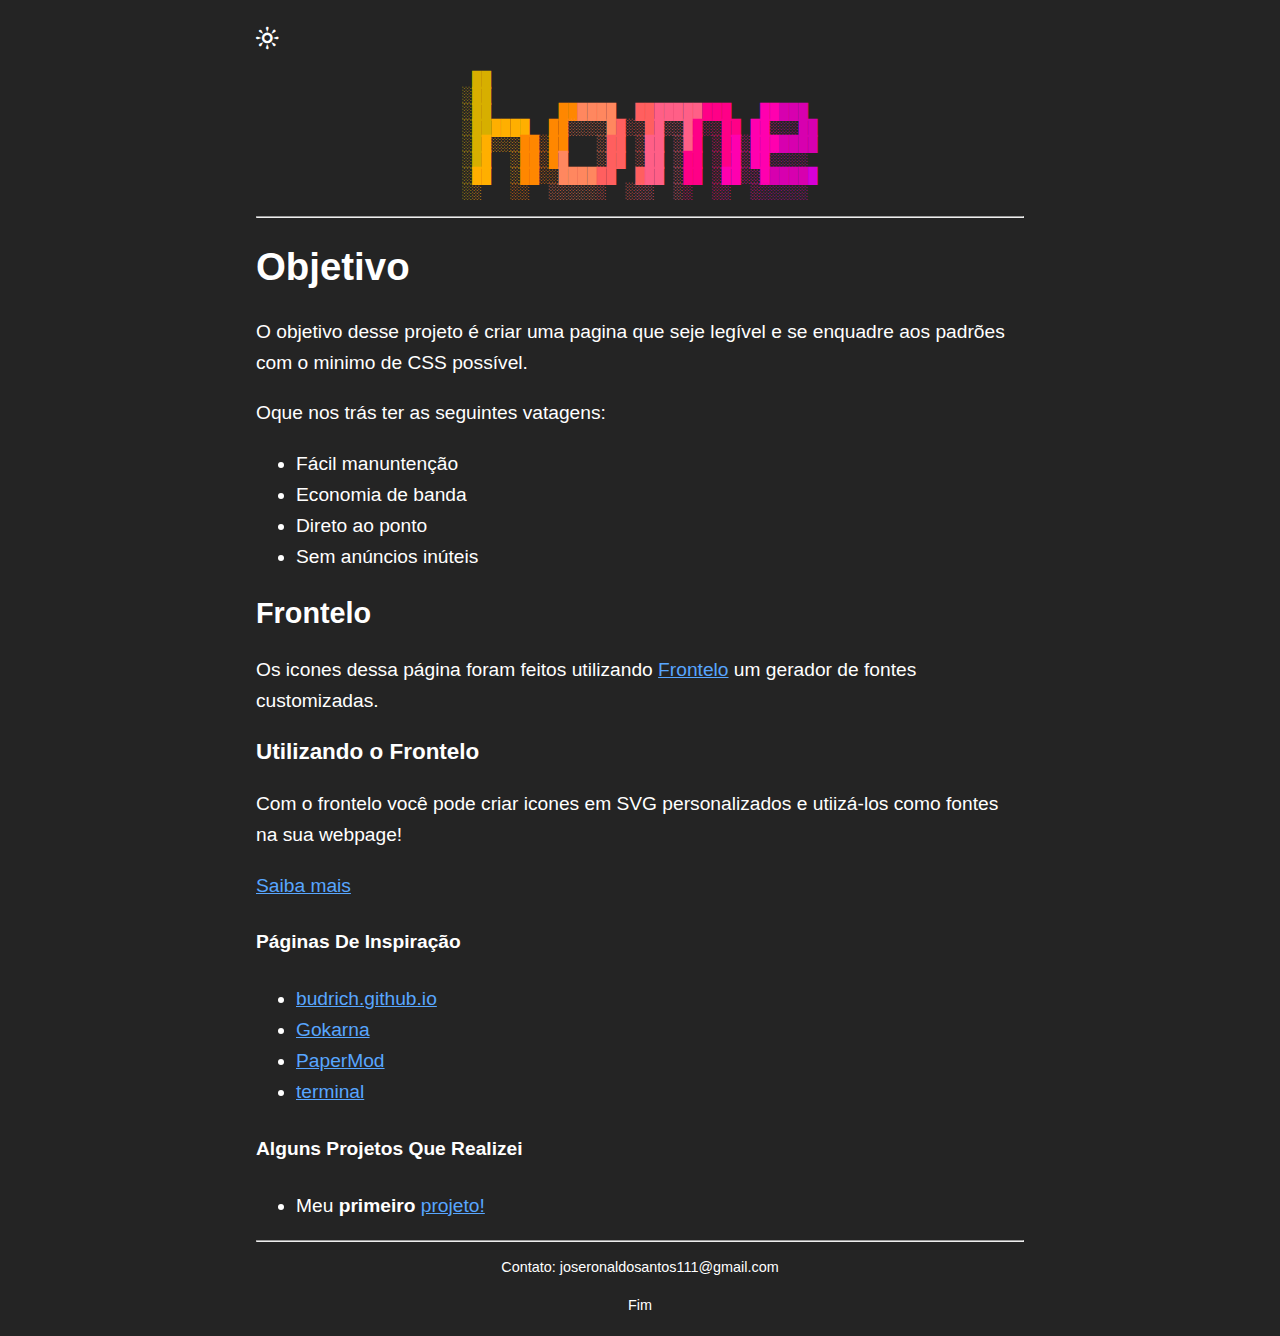
<file: index.html>
<!DOCTYPE html>
<html lang="pt-br">

<head>
    <meta charset="UTF-8">
    <meta http-equiv="X-UA-Compatible" content="IE=edge">
    <meta name="viewport" content="width=device-width, initial-scale=1.0">
    <title>Home</title>
    <link rel="stylesheet" href="./assets/css/main.css">
    <link id="dark-theme" rel="stylesheet" href="./assets/css/escuro.css">
</head>

<body>
    <header>
        <span class="icon pointer" id="escuro"aria-label=""></span>
        <script src="assets/js/script.min.js"></script>
        <div class="text-center">
            <pre class="pre">
<span style="color:#d7af00;"> ██ </span><span style="color:#ffaf00;">    </span><span style="color:#ff8700;">     </span><span style="color:#ff875f;">    </span><span style="color:#ff5f5f;">    </span><span style="color:#ff5f87;">     </span><span style="color:#ff0087;">    </span><span style="color:#ff00af;">    </span><span style="color:#d700af;">   
</span><span style="color:#d7af00;">░██</span><span style="color:#ffaf00;">     </span><span style="color:#ff8700;">    </span><span style="color:#ff875f;">    </span><span style="color:#ff5f5f;">     </span><span style="color:#ff5f87;">    </span><span style="color:#ff0087;">    </span><span style="color:#ff00af;">     </span><span style="color:#d700af;">   
</span><span style="color:#d7af00;">░██</span><span style="color:#ffaf00;">    </span><span style="color:#ff8700;">   ██</span><span style="color:#ff875f;">████</span><span style="color:#ff5f5f;">  ██</span><span style="color:#ff5f87;">█████</span><span style="color:#ff0087;">███ </span><span style="color:#ff00af;">  ██</span><span style="color:#d700af;">███ 
</span><span style="color:#d7af00;">░██</span><span style="color:#ffaf00;">████</span><span style="color:#ff8700;">  ██</span><span style="color:#ff875f;">░░░░█</span><span style="color:#ff5f5f;">█░░█</span><span style="color:#ff5f87;">█░░█</span><span style="color:#ff0087;">█░░██</span><span style="color:#ff00af;"> ██░</span><span style="color:#d700af;">░░██
</span><span style="color:#d7af00;">░█</span><span style="color:#ffaf00;">█░░░</span><span style="color:#ff8700;">██░██</span><span style="color:#ff875f;">   ░</span><span style="color:#ff5f5f;">██ ░</span><span style="color:#ff5f87;">██ ░█</span><span style="color:#ff0087;">█ ░█</span><span style="color:#ff00af;">█░███</span><span style="color:#d700af;">████
</span><span style="color:#d7af00;">░█</span><span style="color:#ffaf00;">█  ░</span><span style="color:#ff8700;">██░█</span><span style="color:#ff875f;">█   ░</span><span style="color:#ff5f5f;">██ ░</span><span style="color:#ff5f87;">██ ░</span><span style="color:#ff0087;">██ ░█</span><span style="color:#ff00af;">█░██</span><span style="color:#d700af;">░░░░</span><span style="color:#d700d7;"> 
</span><span style="color:#d7af00;">░</span><span style="color:#ffaf00;">██  ░</span><span style="color:#ff8700;">██░░</span><span style="color:#ff875f;">████</span><span style="color:#ff5f5f;">██  █</span><span style="color:#ff5f87;">██ ░</span><span style="color:#ff0087;">██ ░</span><span style="color:#ff00af;">██░░█</span><span style="color:#d700af;">████</span><span style="color:#d700d7;">█
</span><span style="color:#d7af00;">░</span><span style="color:#ffaf00;">░   </span><span style="color:#ff8700;">░░  </span><span style="color:#ff875f;">░░░░░</span><span style="color:#ff5f5f;">░  ░</span><span style="color:#ff5f87;">░░  ░</span><span style="color:#ff0087;">░  ░</span><span style="color:#ff00af;">░  ░</span><span style="color:#d700af;">░░░░░</span><span style="color:#d700d7;"> 
</span></pre>
        </div>
        <hr>
    </header>
    <main>
        <h1>Objetivo</h1>
        <p>O objetivo desse projeto é criar uma pagina que seje legível e se enquadre aos padrões com o minimo de CSS
            possível.</p>
        <P>Oque nos trás ter as seguintes vatagens:</P>
        <ul>
            <li>Fácil manuntenção</li>
            <li>Economia de banda</li>
            <li>Direto ao ponto</li>
            <li>Sem anúncios inúteis</li>
        </ul>
        <h2>Frontelo</h2>
        <p>Os icones dessa página foram feitos utilizando <a href="https://fontello.com/">Frontelo</a> um gerador de
            fontes customizadas.</p>
        <h3>Utilizando o Frontelo</h3>
        <p>Com o frontelo você pode criar icones em SVG personalizados e utiizá-los como fontes na sua webpage!</p>
        <a href="frontelo.php">Saiba mais</a>
        <section>
            <h4>Páginas De Inspiração</h4>
            <ul>
                <li><a href="https://budrich.github.io">budrich.github.io</a></li>
                <li><a href="https://gokarna-hugo.netlify.app/">Gokarna</a></li>
                <li><a href="https://adityatelange.github.io/hugo-PaperMod/">PaperMod</a></li>
                <li><a href="https://hugo-terminal.vercel.app/">terminal</a></li>
            </ul>
            <h4>Alguns Projetos Que Realizei</h4>
            <ul>
                <li>Meu <strong>primeiro</strong> <a href="blog-main/index.html">projeto!</a></li>
            </ul>
        </section>
    </main>
    <footer class="text-center">
        <hr>
        <p>Contato: joseronaldosantos111@gmail.com</p>
        <p>Fim</p>
    </footer>
</body>

</html>
</file>
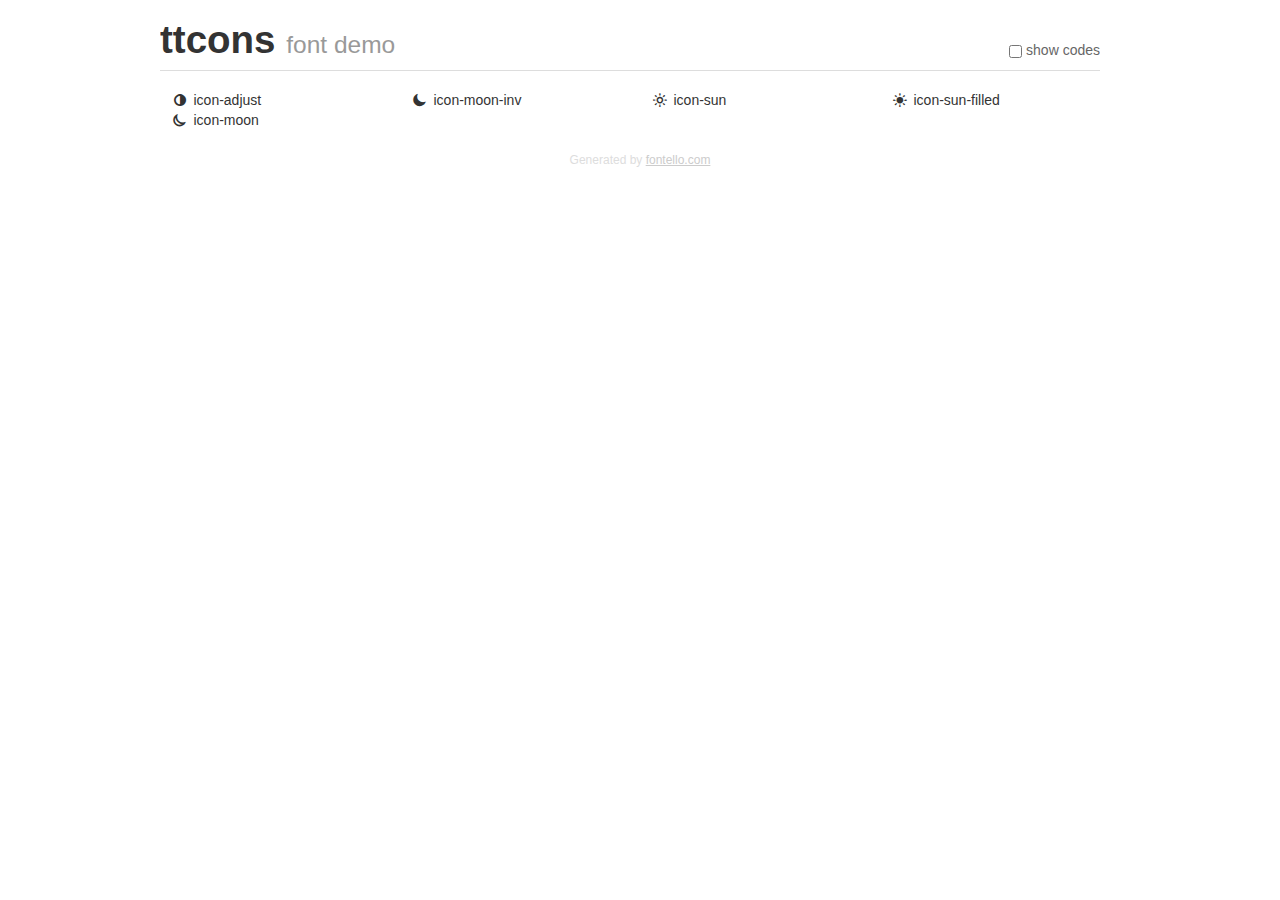
<file: assets/fonts/antigo/demo.html>
<!DOCTYPE html>
<html>
  <head>
  <!--[if lt IE 9]><script language="javascript" type="text/javascript" src="//html5shim.googlecode.com/svn/trunk/html5.js"></script><![endif]-->
  <meta charset="UTF-8">
  <style>
    html {
      font-size: 100%;
      -webkit-text-size-adjust: 100%;
      -ms-text-size-adjust: 100%;
    }
    a:focus {
      outline: thin dotted #333;
      outline: 5px auto -webkit-focus-ring-color;
      outline-offset: -2px;
    }
    a:hover,
    a:active {
      outline: 0;
    }
    input {
      margin: 0;
      font-size: 100%;
      vertical-align: middle;
      *overflow: visible;
      line-height: normal;
    }
    input::-moz-focus-inner {
      padding: 0;
      border: 0;
    }
    body {
      margin: 0;
      font-family: "Helvetica Neue", Helvetica, Arial, sans-serif;
      font-size: 14px;
      line-height: 20px;
      color: #333;
      background-color: #fff;
    }
    a {
      color: #08c;
      text-decoration: none;
    }
    a:hover {
      color: #005580;
      text-decoration: underline;
    }
    .row {
      margin-left: -20px;
      *zoom: 1;
    }
    .row:before,
    .row:after {
      display: table;
      content: "";
      line-height: 0;
    }
    .row:after {
      clear: both;
    }
    .span3 {
      float: left;
      min-height: 1px;
      margin-left: 20px;
      width: 220px;
    }
    .container {
      width: 940px;
      margin-right: auto;
      margin-left: auto;
      *zoom: 1;
    }
    .container:before,
    .container:after {
      display: table;
      content: "";
      line-height: 0;
    }
    .container:after {
      clear: both;
    }
    small {
      font-size: 85%;
    }
    h1 {
      margin: 10px 0;
      font-family: inherit;
      font-weight: bold;
      line-height: 20px;
      color: inherit;
      text-rendering: optimizelegibility;
      line-height: 40px;
      font-size: 38.5px;
    }
    h1 small {
      font-weight: normal;
      line-height: 1;
      color: #999;
      font-size: 24.5px;
    }

    body {
      margin-top: 90px;
    }
    .header {
      position: fixed;
      top: 0;
      left: 50%;
      margin-left: -480px;
      background-color: #fff;
      border-bottom: 1px solid #ddd;
      padding-top: 10px;
      z-index: 10;
    }
    .footer {
      color: #ddd;
      font-size: 12px;
      text-align: center;
      margin-top: 20px;
    }
    .footer a {
      color: #ccc;
      text-decoration: underline;
    }
    .the-icons {
      font-size: 14px;
      line-height: 24px;
    }
    .switch {
      position: absolute;
      right: 0;
      bottom: 10px;
      color: #666;
    }
    .switch input {
      margin-right: 0.3em;
    }
    .codesOn .i-name {
      display: none;
    }
    .codesOn .i-code {
      display: inline;
    }
    .i-code {
      display: none;
    }
    @font-face {
      font-family: 'ttcons';
      src: url('./font/ttcons.eot?99549037');
      src: url('./font/ttcons.eot?99549037#iefix') format('embedded-opentype'),
           url('./font/ttcons.woff?99549037') format('woff'),
           url('./font/ttcons.ttf?99549037') format('truetype'),
           url('./font/ttcons.svg?99549037#ttcons') format('svg');
      font-weight: normal;
      font-style: normal;
    }
    .demo-icon {
      font-family: "ttcons";
      font-style: normal;
      font-weight: normal;
      speak: never;
     
      display: inline-block;
      text-decoration: inherit;
      width: 1em;
      margin-right: .2em;
      text-align: center;
      /* opacity: .8; */
     
      /* For safety - reset parent styles, that can break glyph codes*/
      font-variant: normal;
      text-transform: none;
     
      /* fix buttons height, for twitter bootstrap */
      line-height: 1em;
     
      /* Animation center compensation - margins should be symmetric */
      /* remove if not needed */
      margin-left: .2em;
     
      /* You can be more comfortable with increased icons size */
      /* font-size: 120%; */
     
      /* Font smoothing. That was taken from TWBS */
      -webkit-font-smoothing: antialiased;
      -moz-osx-font-smoothing: grayscale;
     
      /* Uncomment for 3D effect */
      /* text-shadow: 1px 1px 1px rgba(127, 127, 127, 0.3); */
    }
    </style>
    <link rel="stylesheet" href="css/animation.css"><!--[if IE 7]><link rel="stylesheet" href="css/" + font.fontname + "-ie7.css"><![endif]-->
    <script>
      function toggleCodes(on) {
        var obj = document.getElementById('icons');
      
        if (on) {
          obj.className += ' codesOn';
        } else {
          obj.className = obj.className.replace(' codesOn', '');
        }
      }
    </script>
  </head>
  <body>
    <div class="container header">
      <h1>ttcons <small>font demo</small></h1>
      <label class="switch">
        <input type="checkbox" onclick="toggleCodes(this.checked)">show codes
      </label>
    </div>
    <div class="container" id="icons">
      <div class="row">
        <div class="span3" title="Code: 0xe800">
          <i class="demo-icon icon-adjust">&#xe800;</i> <span class="i-name">icon-adjust</span><span class="i-code">0xe800</span>
        </div>
        <div class="span3" title="Code: 0xe801">
          <i class="demo-icon icon-moon-inv">&#xe801;</i> <span class="i-name">icon-moon-inv</span><span class="i-code">0xe801</span>
        </div>
        <div class="span3" title="Code: 0xe802">
          <i class="demo-icon icon-sun">&#xe802;</i> <span class="i-name">icon-sun</span><span class="i-code">0xe802</span>
        </div>
        <div class="span3" title="Code: 0xe803">
          <i class="demo-icon icon-sun-filled">&#xe803;</i> <span class="i-name">icon-sun-filled</span><span class="i-code">0xe803</span>
        </div>
      </div>
      <div class="row">
        <div class="span3" title="Code: 0xe804">
          <i class="demo-icon icon-moon">&#xe804;</i> <span class="i-name">icon-moon</span><span class="i-code">0xe804</span>
        </div>
      </div>
    </div>
    <div class="container footer">Generated by <a href="https://fontello.com">fontello.com</a></div>
  </body>
</html>
</file>
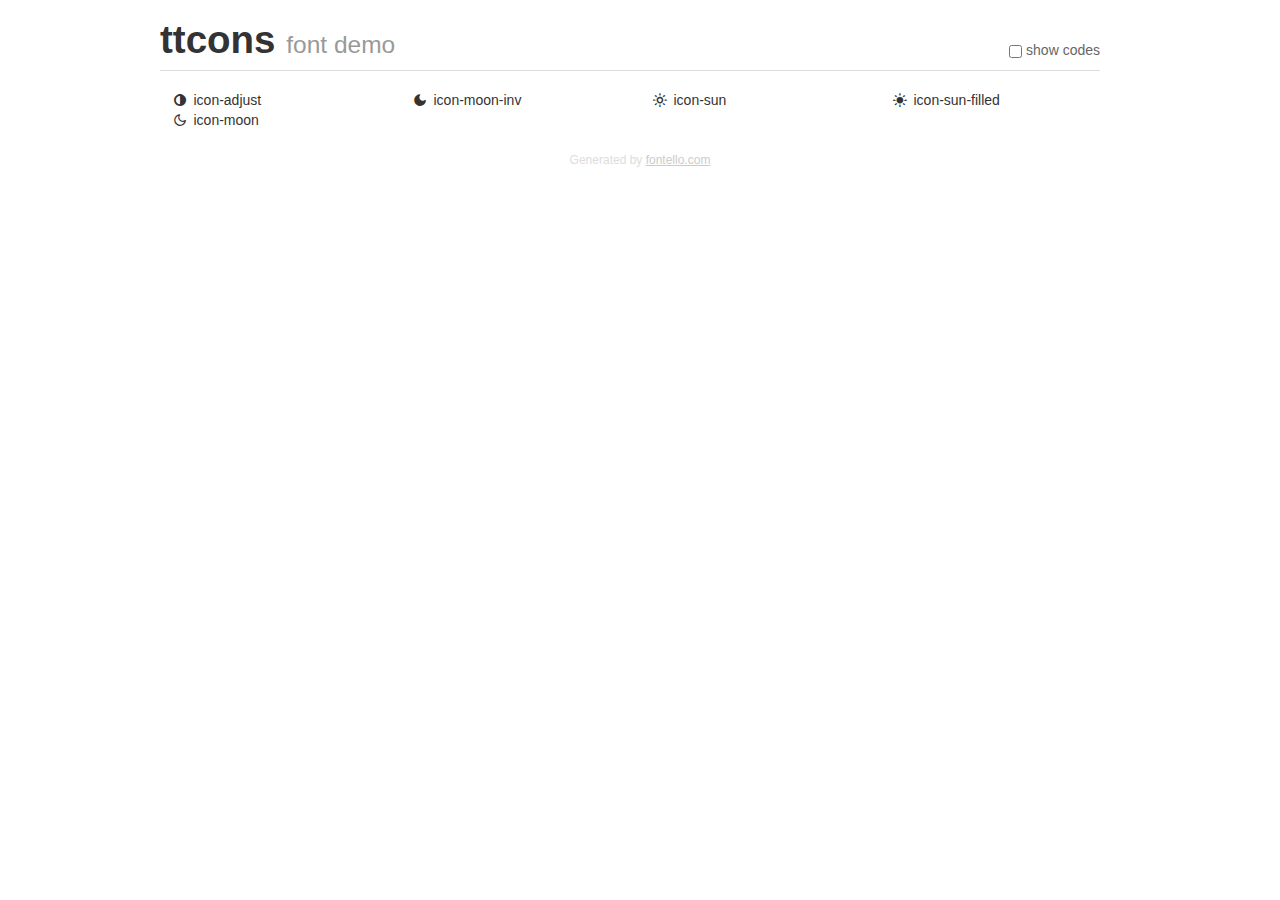
<file: assets/fonts/fontello-b865ab6e/demo.html>
<!DOCTYPE html>
<html>
  <head>
  <!--[if lt IE 9]><script language="javascript" type="text/javascript" src="//html5shim.googlecode.com/svn/trunk/html5.js"></script><![endif]-->
  <meta charset="UTF-8">
  <style>
    html {
      font-size: 100%;
      -webkit-text-size-adjust: 100%;
      -ms-text-size-adjust: 100%;
    }
    a:focus {
      outline: thin dotted #333;
      outline: 5px auto -webkit-focus-ring-color;
      outline-offset: -2px;
    }
    a:hover,
    a:active {
      outline: 0;
    }
    input {
      margin: 0;
      font-size: 100%;
      vertical-align: middle;
      *overflow: visible;
      line-height: normal;
    }
    input::-moz-focus-inner {
      padding: 0;
      border: 0;
    }
    body {
      margin: 0;
      font-family: "Helvetica Neue", Helvetica, Arial, sans-serif;
      font-size: 14px;
      line-height: 20px;
      color: #333;
      background-color: #fff;
    }
    a {
      color: #08c;
      text-decoration: none;
    }
    a:hover {
      color: #005580;
      text-decoration: underline;
    }
    .row {
      margin-left: -20px;
      *zoom: 1;
    }
    .row:before,
    .row:after {
      display: table;
      content: "";
      line-height: 0;
    }
    .row:after {
      clear: both;
    }
    .span3 {
      float: left;
      min-height: 1px;
      margin-left: 20px;
      width: 220px;
    }
    .container {
      width: 940px;
      margin-right: auto;
      margin-left: auto;
      *zoom: 1;
    }
    .container:before,
    .container:after {
      display: table;
      content: "";
      line-height: 0;
    }
    .container:after {
      clear: both;
    }
    small {
      font-size: 85%;
    }
    h1 {
      margin: 10px 0;
      font-family: inherit;
      font-weight: bold;
      line-height: 20px;
      color: inherit;
      text-rendering: optimizelegibility;
      line-height: 40px;
      font-size: 38.5px;
    }
    h1 small {
      font-weight: normal;
      line-height: 1;
      color: #999;
      font-size: 24.5px;
    }

    body {
      margin-top: 90px;
    }
    .header {
      position: fixed;
      top: 0;
      left: 50%;
      margin-left: -480px;
      background-color: #fff;
      border-bottom: 1px solid #ddd;
      padding-top: 10px;
      z-index: 10;
    }
    .footer {
      color: #ddd;
      font-size: 12px;
      text-align: center;
      margin-top: 20px;
    }
    .footer a {
      color: #ccc;
      text-decoration: underline;
    }
    .the-icons {
      font-size: 14px;
      line-height: 24px;
    }
    .switch {
      position: absolute;
      right: 0;
      bottom: 10px;
      color: #666;
    }
    .switch input {
      margin-right: 0.3em;
    }
    .codesOn .i-name {
      display: none;
    }
    .codesOn .i-code {
      display: inline;
    }
    .i-code {
      display: none;
    }
    @font-face {
      font-family: 'ttcons';
      src: url('./font/ttcons.eot?71998937');
      src: url('./font/ttcons.eot?71998937#iefix') format('embedded-opentype'),
           url('./font/ttcons.woff?71998937') format('woff'),
           url('./font/ttcons.ttf?71998937') format('truetype'),
           url('./font/ttcons.svg?71998937#ttcons') format('svg');
      font-weight: normal;
      font-style: normal;
    }
    .demo-icon {
      font-family: "ttcons";
      font-style: normal;
      font-weight: normal;
      speak: never;
     
      display: inline-block;
      text-decoration: inherit;
      width: 1em;
      margin-right: .2em;
      text-align: center;
      /* opacity: .8; */
     
      /* For safety - reset parent styles, that can break glyph codes*/
      font-variant: normal;
      text-transform: none;
     
      /* fix buttons height, for twitter bootstrap */
      line-height: 1em;
     
      /* Animation center compensation - margins should be symmetric */
      /* remove if not needed */
      margin-left: .2em;
     
      /* You can be more comfortable with increased icons size */
      /* font-size: 120%; */
     
      /* Font smoothing. That was taken from TWBS */
      -webkit-font-smoothing: antialiased;
      -moz-osx-font-smoothing: grayscale;
     
      /* Uncomment for 3D effect */
      /* text-shadow: 1px 1px 1px rgba(127, 127, 127, 0.3); */
    }
    </style>
    <link rel="stylesheet" href="css/animation.css"><!--[if IE 7]><link rel="stylesheet" href="css/" + font.fontname + "-ie7.css"><![endif]-->
    <script>
      function toggleCodes(on) {
        var obj = document.getElementById('icons');
      
        if (on) {
          obj.className += ' codesOn';
        } else {
          obj.className = obj.className.replace(' codesOn', '');
        }
      }
    </script>
  </head>
  <body>
    <div class="container header">
      <h1>ttcons <small>font demo</small></h1>
      <label class="switch">
        <input type="checkbox" onclick="toggleCodes(this.checked)">show codes
      </label>
    </div>
    <div class="container" id="icons">
      <div class="row">
        <div class="span3" title="Code: 0xe800">
          <i class="demo-icon icon-adjust">&#xe800;</i> <span class="i-name">icon-adjust</span><span class="i-code">0xe800</span>
        </div>
        <div class="span3" title="Code: 0xe801">
          <i class="demo-icon icon-moon-inv">&#xe801;</i> <span class="i-name">icon-moon-inv</span><span class="i-code">0xe801</span>
        </div>
        <div class="span3" title="Code: 0xe802">
          <i class="demo-icon icon-sun">&#xe802;</i> <span class="i-name">icon-sun</span><span class="i-code">0xe802</span>
        </div>
        <div class="span3" title="Code: 0xe803">
          <i class="demo-icon icon-sun-filled">&#xe803;</i> <span class="i-name">icon-sun-filled</span><span class="i-code">0xe803</span>
        </div>
      </div>
      <div class="row">
        <div class="span3" title="Code: 0xe804">
          <i class="demo-icon icon-moon">&#xe804;</i> <span class="i-name">icon-moon</span><span class="i-code">0xe804</span>
        </div>
      </div>
    </div>
    <div class="container footer">Generated by <a href="https://fontello.com">fontello.com</a></div>
  </body>
</html>
</file>
<file: assets/css/main.css>
:root{--cor-text:#242424;--cor-fundo:#e6e6e6;--cor-branco:#FFF;--cor-code:#1a1a1e}.text-center{text-align:center}.pointer{cursor:pointer}.fluid{max-width:100%;height:auto}footer{font-size:.9rem}.card{max-width:200px;display:inline-block}@font-face{font-family:"ttcons";src:url("../fonts/ttcons.woff2")}.icon{font-family:"ttcons";font-size:23px;-webkit-user-select:none;-moz-user-select:none;-ms-user-select:none;user-select:none}pre{font-size:16px;line-height:16px;white-space:pre-wrap}.code{background-color:var(--cor-code);color:var(--cor-branco);border-radius:.7rem;padding:.4rem}body{margin:1em auto;max-width:40em;padding:0 .62em;font:1.2em/1.62 sans-serif;color:var(--cor-text);background-color:var(--cor-fundo)}body *::-moz-selection{color:var(--cor-fundo);background-color:var(--cor-text)}body *::selection{color:var(--cor-fundo);background-color:var(--cor-text)}h1,h2,h3{line-height:1.2}@media print{body{max-width:none}}
</file>
<file: assets/css/escuro.css>
:root{--cor-text:#ffffff;--cor-fundo:#242424;--cor-branco:#FFF}a:link{color:#58a6ff}a:visited{color:#8e96f0}
</file>
<file: assets/fonts/antigo/css/animation.css>
/*
   Animation example, for spinners
*/
.animate-spin {
  -moz-animation: spin 2s infinite linear;
  -o-animation: spin 2s infinite linear;
  -webkit-animation: spin 2s infinite linear;
  animation: spin 2s infinite linear;
  display: inline-block;
}
@-moz-keyframes spin {
  0% {
    -moz-transform: rotate(0deg);
    -o-transform: rotate(0deg);
    -webkit-transform: rotate(0deg);
    transform: rotate(0deg);
  }

  100% {
    -moz-transform: rotate(359deg);
    -o-transform: rotate(359deg);
    -webkit-transform: rotate(359deg);
    transform: rotate(359deg);
  }
}
@-webkit-keyframes spin {
  0% {
    -moz-transform: rotate(0deg);
    -o-transform: rotate(0deg);
    -webkit-transform: rotate(0deg);
    transform: rotate(0deg);
  }

  100% {
    -moz-transform: rotate(359deg);
    -o-transform: rotate(359deg);
    -webkit-transform: rotate(359deg);
    transform: rotate(359deg);
  }
}
@-o-keyframes spin {
  0% {
    -moz-transform: rotate(0deg);
    -o-transform: rotate(0deg);
    -webkit-transform: rotate(0deg);
    transform: rotate(0deg);
  }

  100% {
    -moz-transform: rotate(359deg);
    -o-transform: rotate(359deg);
    -webkit-transform: rotate(359deg);
    transform: rotate(359deg);
  }
}
@-ms-keyframes spin {
  0% {
    -moz-transform: rotate(0deg);
    -o-transform: rotate(0deg);
    -webkit-transform: rotate(0deg);
    transform: rotate(0deg);
  }

  100% {
    -moz-transform: rotate(359deg);
    -o-transform: rotate(359deg);
    -webkit-transform: rotate(359deg);
    transform: rotate(359deg);
  }
}
@keyframes spin {
  0% {
    -moz-transform: rotate(0deg);
    -o-transform: rotate(0deg);
    -webkit-transform: rotate(0deg);
    transform: rotate(0deg);
  }

  100% {
    -moz-transform: rotate(359deg);
    -o-transform: rotate(359deg);
    -webkit-transform: rotate(359deg);
    transform: rotate(359deg);
  }
}
</file>
<file: assets/fonts/fontello-b865ab6e/css/animation.css>
/*
   Animation example, for spinners
*/
.animate-spin {
  -moz-animation: spin 2s infinite linear;
  -o-animation: spin 2s infinite linear;
  -webkit-animation: spin 2s infinite linear;
  animation: spin 2s infinite linear;
  display: inline-block;
}
@-moz-keyframes spin {
  0% {
    -moz-transform: rotate(0deg);
    -o-transform: rotate(0deg);
    -webkit-transform: rotate(0deg);
    transform: rotate(0deg);
  }

  100% {
    -moz-transform: rotate(359deg);
    -o-transform: rotate(359deg);
    -webkit-transform: rotate(359deg);
    transform: rotate(359deg);
  }
}
@-webkit-keyframes spin {
  0% {
    -moz-transform: rotate(0deg);
    -o-transform: rotate(0deg);
    -webkit-transform: rotate(0deg);
    transform: rotate(0deg);
  }

  100% {
    -moz-transform: rotate(359deg);
    -o-transform: rotate(359deg);
    -webkit-transform: rotate(359deg);
    transform: rotate(359deg);
  }
}
@-o-keyframes spin {
  0% {
    -moz-transform: rotate(0deg);
    -o-transform: rotate(0deg);
    -webkit-transform: rotate(0deg);
    transform: rotate(0deg);
  }

  100% {
    -moz-transform: rotate(359deg);
    -o-transform: rotate(359deg);
    -webkit-transform: rotate(359deg);
    transform: rotate(359deg);
  }
}
@-ms-keyframes spin {
  0% {
    -moz-transform: rotate(0deg);
    -o-transform: rotate(0deg);
    -webkit-transform: rotate(0deg);
    transform: rotate(0deg);
  }

  100% {
    -moz-transform: rotate(359deg);
    -o-transform: rotate(359deg);
    -webkit-transform: rotate(359deg);
    transform: rotate(359deg);
  }
}
@keyframes spin {
  0% {
    -moz-transform: rotate(0deg);
    -o-transform: rotate(0deg);
    -webkit-transform: rotate(0deg);
    transform: rotate(0deg);
  }

  100% {
    -moz-transform: rotate(359deg);
    -o-transform: rotate(359deg);
    -webkit-transform: rotate(359deg);
    transform: rotate(359deg);
  }
}
</file>
